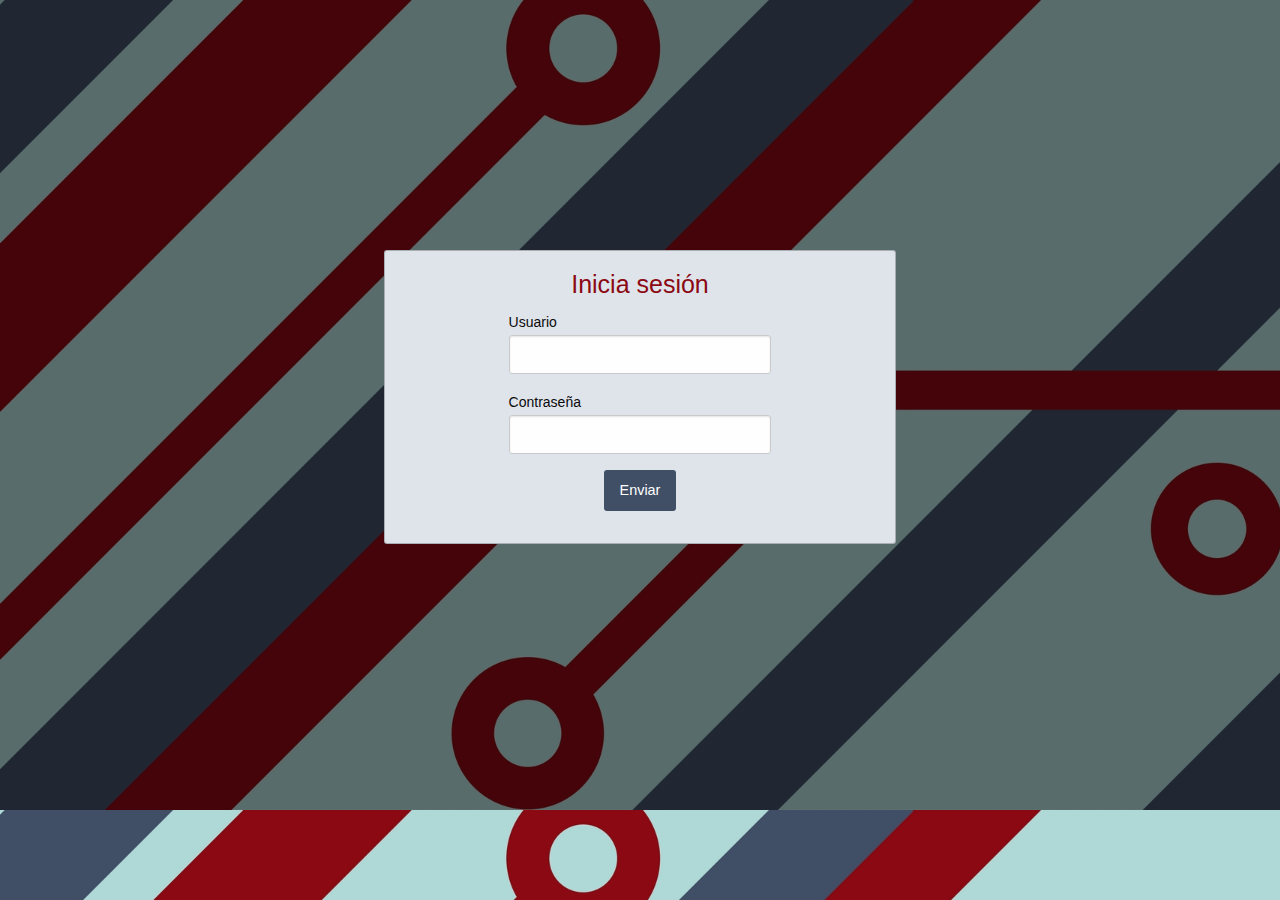
<file: Agenda/client/index.html>
<!doctype html>
<html class="no-js" lang="en" dir="ltr">
  <head>
    <meta charset="utf-8">
    <meta http-equiv="x-ua-compatible" content="ie=edge">
    <meta name="viewport" content="width=device-width, initial-scale=1.0">
    <title>Log in</title>
    <link rel="stylesheet" href="css/foundation.min.css">
    <link rel="stylesheet" href="css/index.css">
  </head>
  <body>
    <div class="main">
      <div class="login-container">
        <div class="callout primary login">
          <h4>Inicia sesión</h4>
          <form id="formulario" >
            <div class="row align-center">
              <div class="small-7 columns">
                <label>Usuario
                  <input type="text" name="correo" id="user" required>
                </label>
              </div>
              <div class="small-7 columns">
                <label>Contraseña
                  <input type="password" name="clave" id="pass" required>
                </label>
              </div>
              <div class="small-7 columns btn-container">
                <button type="submit" class="button" id="but">Enviar</button>
              </div>
            </div>
          </form>
        </div>
      </div>
    </div>


    <script src="js/vendor/jquery.js"></script>
    <script src="js/vendor/what-input.js"></script>
    <script src="js/vendor/foundation.min.js"></script>
    <script src="js/index.js"></script>

  </body>
</html>
</file>
<file: Agenda/client/css/index.css>
body{
  background-image: url('../img/fondo.jpg');
  background-size: cover;
}
.main{
  display: flex;
  align-items: center;
  justify-content: center;
  width: 100%;
  height: 50.6rem;
  background-color: rgba(0, 0, 0, 0.5);
}
.login-container{
  width: 40%;
}
.callout.login h4{
  text-align: center;
  color: #8B0913;
}
div.btn-container{
  display: flex;
  justify-content: center;
}
</file>
